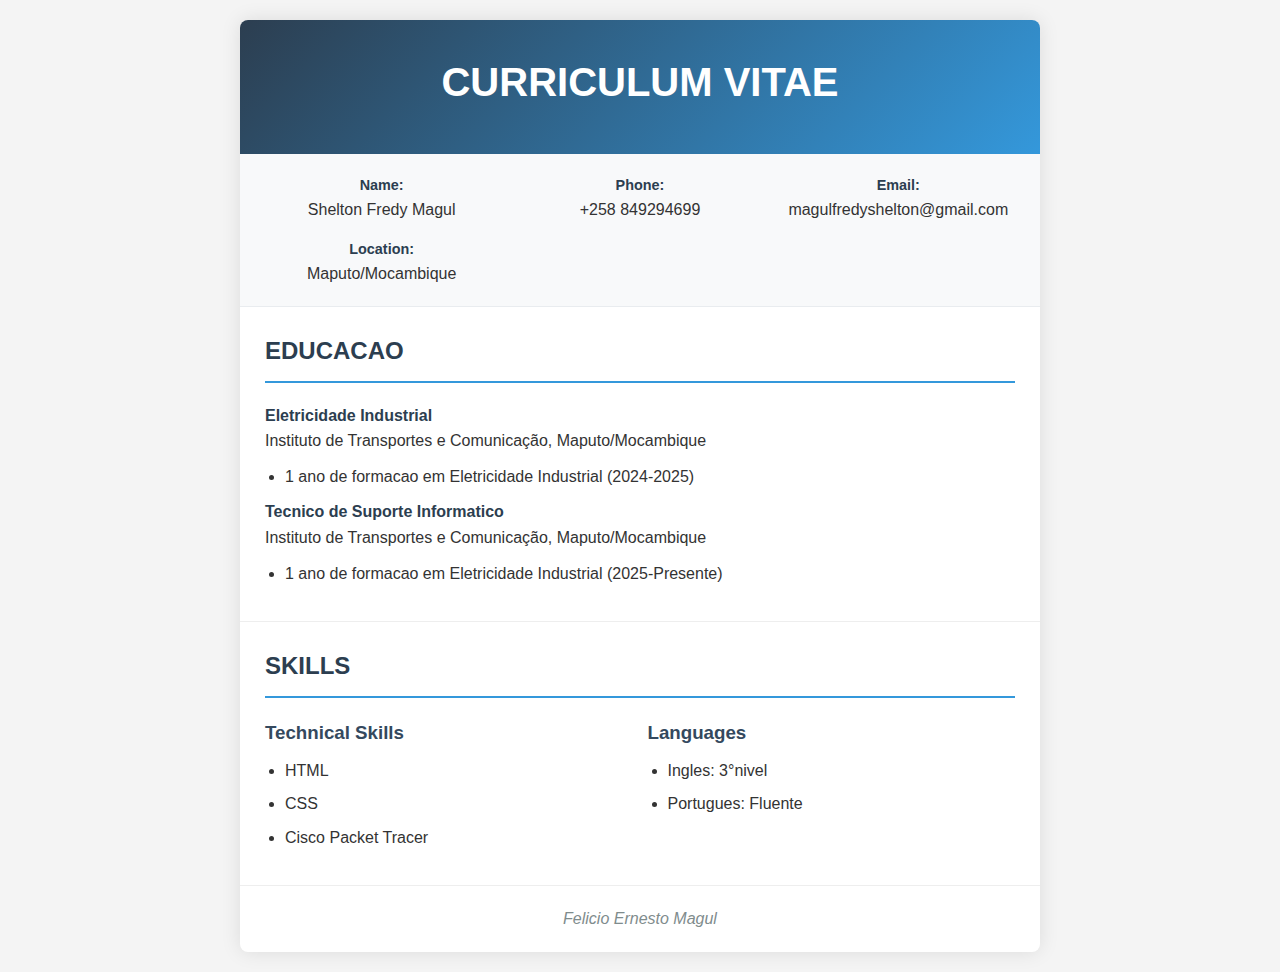
<file: my_cv_.html>
<!DOCTYPE html>
<html lang="en">
<head>
    <meta charset="UTF-8">
    <meta name="viewport" content="width=device-width, initial-scale=1.0">
    <title>Curriculum Vitae</title>
    <style>
        * {
            margin: 0;
            padding: 0;
            box-sizing: border-box;
        }

        body {
            font-family: 'Arial', sans-serif;
            line-height: 1.6;
            color: #333;
            background-color: #f4f4f4;
            padding: 20px;
        }

        .container {
            max-width: 800px;
            margin: 0 auto;
            background-color: white;
            box-shadow: 0 0 20px rgba(0,0,0,0.1);
            border-radius: 8px;
            overflow: hidden;
        }

        header {
            background: linear-gradient(135deg, #2c3e50, #3498db);
            color: white;
            padding: 30px;
            text-align: center;
        }

        h1 {
            font-size: 2.5em;
            margin-bottom: 10px;
        }

        .personal-info {
            display: grid;
            grid-template-columns: repeat(auto-fit, minmax(200px, 1fr));
            gap: 15px;
            padding: 20px;
            background-color: #f8f9fa;
            border-bottom: 1px solid #e9ecef;
        }

        .info-item {
            text-align: center;
        }

        .info-item strong {
            display: block;
            color: #2c3e50;
            font-size: 0.9em;
        }

        section {
            padding: 25px;
            border-bottom: 1px solid #eee;
        }

        section:last-child {
            border-bottom: none;
        }

        h2 {
            color: #2c3e50;
            border-bottom: 2px solid #3498db;
            padding-bottom: 10px;
            margin-bottom: 20px;
            font-size: 1.5em;
        }

        h3 {
            color: #34495e;
            margin: 15px 0 10px 0;
        }

        .job-title, .degree-title {
            font-weight: bold;
            color: #2c3e50;
        }

        .date {
            color: #7f8c8d;
            font-style: italic;
        }

        ul {
            padding-left: 20px;
            margin: 10px 0;
        }

        li {
            margin-bottom: 8px;
        }

        .skills-container {
            display: flex;
            flex-wrap: wrap;
            gap: 15px;
        }

        .skill-category {
            flex: 1;
            min-width: 200px;
        }

        .skill-category h3 {
            margin-top: 0;
        }

        .references {
            text-align: center;
            font-style: italic;
            color: #7f8c8d;
            padding: 20px;
        }

        @media (max-width: 600px) {
            body {
                padding: 10px;
            }

            header {
                padding: 20px 15px;
            }

            h1 {
                font-size: 2em;
            }

            section {
                padding: 15px;
            }
        }
    </style>
</head>
<body>
    <div class="container">
        <header>
            <h1>CURRICULUM VITAE</h1>
        </header>

        <div class="personal-info">
            <div class="info-item">
                <strong>Name:</strong> Shelton Fredy Magul
            </div>
            <div class="info-item">
                <strong>Phone:</strong> +258 849294699
            </div>
            <div class="info-item">
                <strong>Email:</strong> magulfredyshelton@gmail.com
            </div>
            <div class="info-item">
                <strong>Location:</strong> Maputo/Mocambique
            </div>
        </div>

        <section id="education">
            <h2>EDUCACAO</h2>
            <div class="education-item">
                <div class="degree-title">Eletricidade Industrial</div>
                <div class="institution">Instituto de Transportes e Comunicação, Maputo/Mocambique</div>
                <ul>
                    <li>1 ano de formacao em Eletricidade Industrial (2024-2025)</li>
                </ul>
            </div>
            <div class="education-item">
                <div class="degree-title">Tecnico de Suporte Informatico</div>
                <div class="institution">Instituto de Transportes e Comunicação, Maputo/Mocambique</div>
                 <ul>
                    <li>1 ano de formacao em Eletricidade Industrial (2025-Presente)</li>
                </ul>
            </div>
        </section>

        <section id="skills">
            <h2>SKILLS</h2>
            <div class="skills-container">
                <div class="skill-category">
                    <h3>Technical Skills</h3>
                    <ul>
                        <li>HTML</li>
                        <li>CSS</li>
                        <li>Cisco Packet Tracer</li>
                    </ul>
                </div>
 
                <div class="skill-category">
                    <h3>Languages</h3>
                    <ul>
                        <li>Ingles: 3&deg;nivel</li>
                        <li>Portugues: Fluente</li>
                    </ul>
                </div>
            </div>
        </section>

        <div class="references">
            <p>Felicio Ernesto Magul</p>
        </div>
    </div>
</body>
</html>
</file>
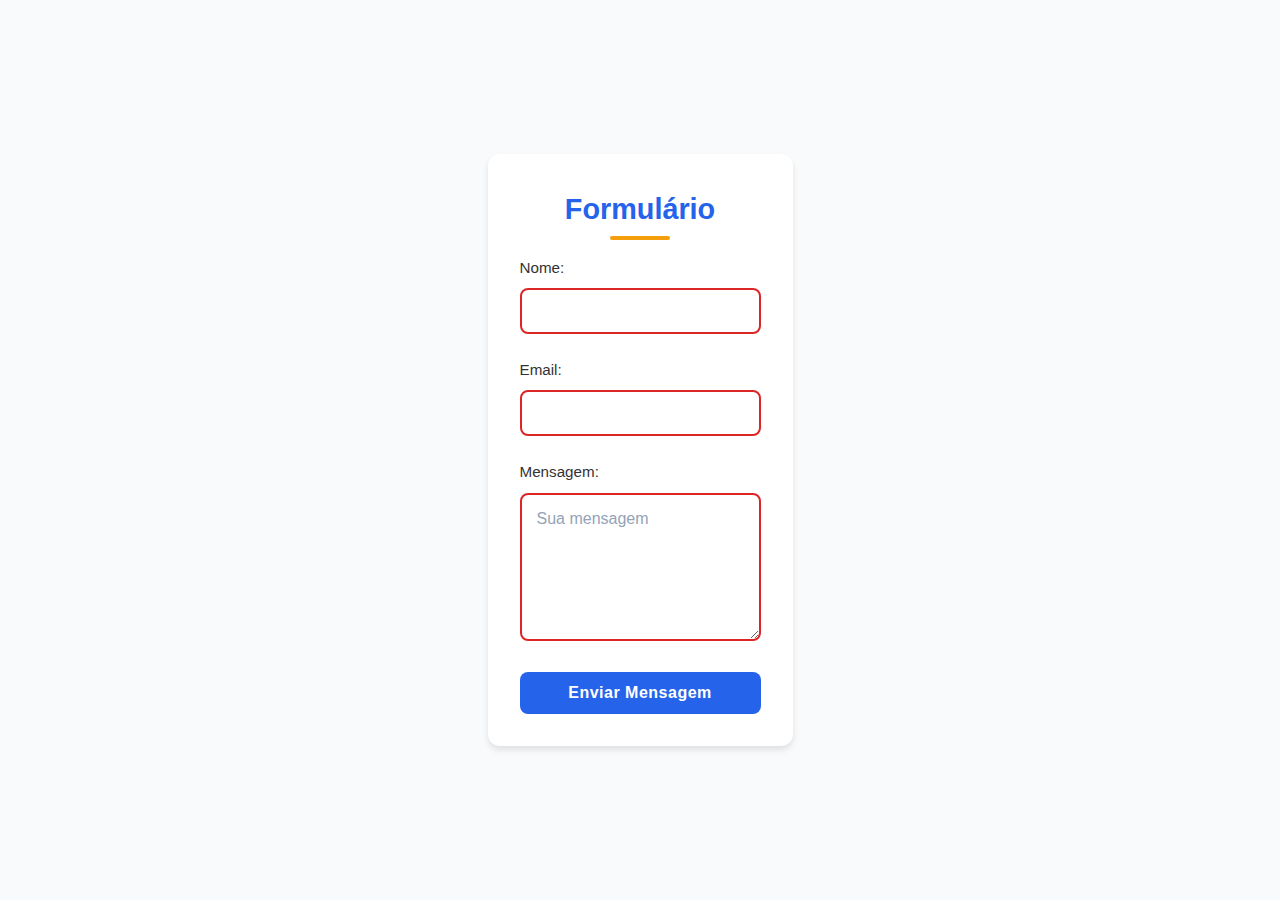
<file: p.html>
<!DOCTYPE html>
<html lang="pt-BR">
<head>
    <meta charset="UTF-8">
    <meta name="viewport" content="width=device-width, initial-scale=1.0">
    <title>Formulário de Contato</title>
    <style>
        /* Reset básico e variáveis */
        :root {
            --primary-color: #2563eb; /* Azul moderno */
            --secondary-color: #1d4ed8;
            --accent-color: #f59e0b; /* Amarelo para destaque */
            --text-color: #333;
            --bg-color: #f8fafc;
            --border-color: #e2e8f0;
            --shadow: 0 4px 6px rgba(0, 0, 0, 0.1);
            --transition: all 0.3s ease;
        }

        * {
            margin: 0;
            padding: 0;
            box-sizing: border-box;
        }

        body {
            font-family: 'Segoe UI', Tahoma, Geneva, Verdana, sans-serif;
            background-color: var(--bg-color);
            color: var(--text-color);
            line-height: 1.6;
            padding: 20px;
            min-height: 100vh;
            display: flex;
            justify-content: center;
            align-items: center;
        }

        .contact-form {
            background: white;
            padding: 2rem;
            border-radius: 12px;
            box-shadow: var(--shadow);
            width: 100%;
            max-width: 500px;
            transition: var(--transition);
        }

        .contact-form:hover {
            box-shadow: 0 8px 15px rgba(0, 0, 0, 0.1);
        }

        .contact-form h1 {
            text-align: center;
            color: var(--primary-color);
            margin-bottom: 1.5rem;
            font-size: 1.8rem;
            font-weight: 600;
            position: relative;
        }

        .contact-form h1::after {
            content: '';
            position: absolute;
            bottom: -8px;
            left: 50%;
            transform: translateX(-50%);
            width: 60px;
            height: 4px;
            background: var(--accent-color);
            border-radius: 2px;
        }

        fieldset {
            border: none;
            padding: 0;
            margin: 0;
        }

        .form-group {
            margin-bottom: 1.5rem;
        }

        label {
            display: block;
            margin-bottom: 0.5rem;
            font-weight: 500;
            color: var(--text-color);
            font-size: 0.95rem;
        }

        input[type="text"],
        input[type="email"],
        textarea {
            width: 100%;
            padding: 12px 15px;
            border: 2px solid var(--border-color);
            border-radius: 8px;
            font-size: 1rem;
            transition: var(--transition);
            font-family: inherit;
            resize: vertical;
        }

        input[type="text"]:focus,
        input[type="email"]:focus,
        textarea:focus {
            outline: none;
            border-color: var(--primary-color);
            box-shadow: 0 0 0 3px rgba(37, 99, 235, 0.1);
        }

        input[type="text"]::placeholder,
        input[type="email"]::placeholder,
        textarea::placeholder {
            color: #94a3b8;
            opacity: 1;
        }

        input[type="text"]:hover,
        input[type="email"]:hover,
        textarea:hover {
            border-color: var(--secondary-color);
        }

        textarea {
            min-height: 100px;
            line-height: 1.5;
        }

        .btn {
            width: 100%;
            padding: 12px;
            background: var(--primary-color);
            color: white;
            border: none;
            border-radius: 8px;
            font-size: 1rem;
            font-weight: 600;
            cursor: pointer;
            transition: var(--transition);
            text-align: center;
            letter-spacing: 0.5px;
        }

        .btn:hover {
            background: var(--secondary-color);
            transform: translateY(-2px);
            box-shadow: 0 6px 10px rgba(37, 99, 235, 0.3);
        }

        .btn:active {
            transform: translateY(0);
        }

        /* Validação visual */
        input:invalid,
        textarea:invalid {
            border-color: #dc2626;
        }

        input:valid,
        textarea:valid {
            border-color: #10b981;
        }

        /* Responsividade */
        @media (max-width: 600px) {
            .contact-form {
                padding: 1.5rem;
                margin: 10px;
            }
            
            .contact-form h1 {
                font-size: 1.5rem;
            }
            
            input[type="text"],
            input[type="email"],
            textarea {
                padding: 10px 12px;
                font-size: 0.95rem;
            }
        }

        /* Animação de entrada */
        .contact-form {
            animation: fadeInUp 0.6s ease-out;
        }

        @keyframes fadeInUp {
            from {
                opacity: 0;
                transform: translateY(30px);
            }
            to {
                opacity: 1;
                transform: translateY(0);
            }
        }

        /* Efeito de foco no campo */
        input:focus + label,
        textarea:focus + label {
            color: var(--primary-color);
            font-weight: 600;
        }
    </style>
</head>
<body>
    <div>
        <form action="form.php" class="contact-form" method="post">
            <fieldset>
                <h1>Formulário</h1>
                
                <div class="form-group">
                    <label for="nome">Nome:</label>
                    <input type="text" name="nome" id="nome" autocomplete="off" required>
                </div>
                
                <div class="form-group">
                    <label for="email">Email:</label>
                    <input type="email" name="email" id="email" autocomplete="off" required>
                </div>
                
                <div class="form-group">
                    <label for="mensagem">Mensagem:</label>
                    <textarea name="mensagem" id="mensagem" placeholder="Sua mensagem" rows="5" required></textarea>
                </div>
                
                <button type="submit" class="btn">Enviar Mensagem</button>
            </fieldset>
        </form>
    </div>
</body>
</html>
</file>
